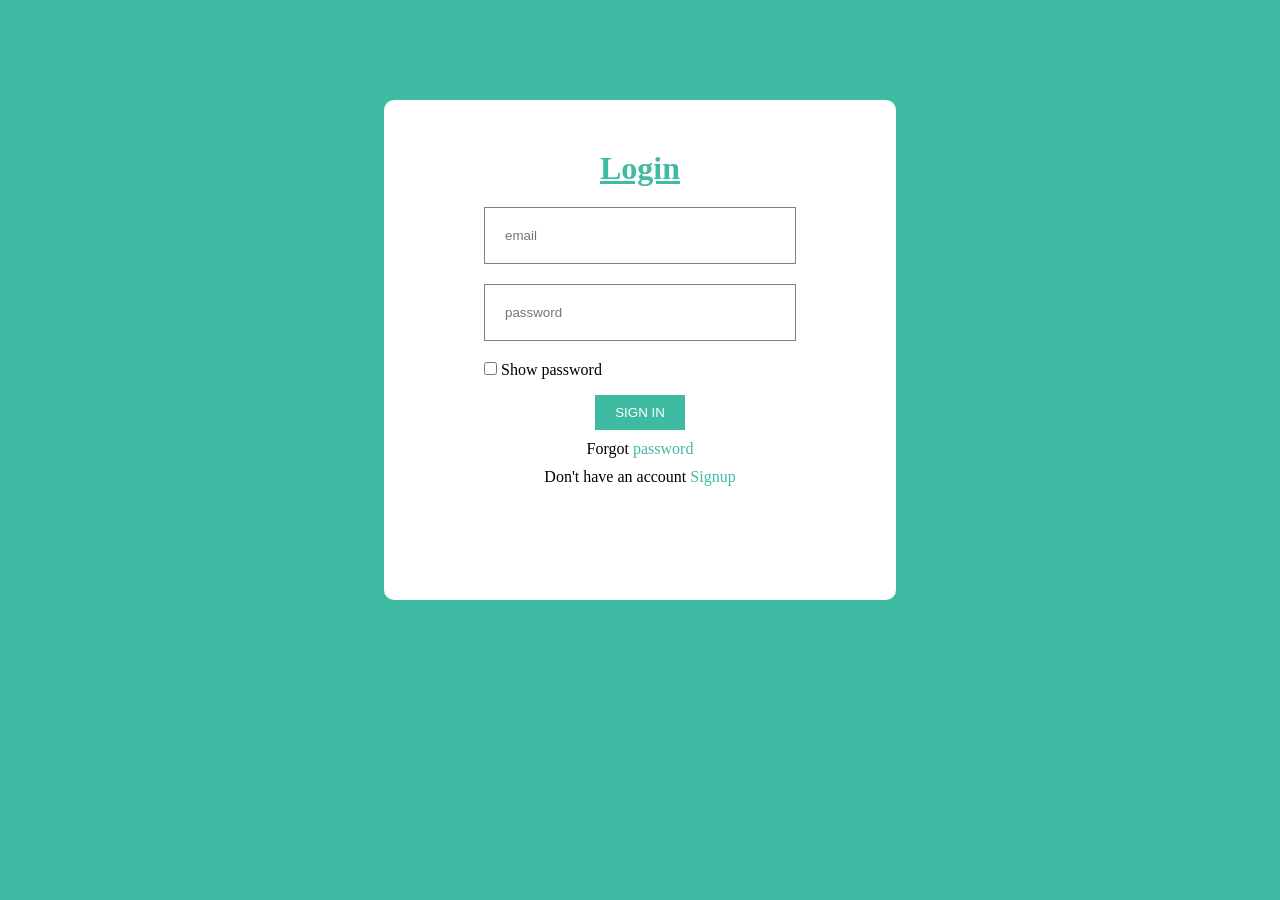
<file: index.html>
<!DOCTYPE html>
<html lang="en">
<head>
    <meta charset="UTF-8">
    <meta name="viewport" content="width=device-width, initial-scale=1.0">
	<style>
	*{
    margin: 0px;
    padding: 0px;
    box-sizing: border-box;
}

body{
    background-color: #3FBBA3;
}

form{
    background-color: white;
    width: 40%;
    height: 500px;
    margin: 100px auto;
    padding: 50px 100px;
    border-radius: 10px ;
}

/* 23:07 */

form input{
    display: block;
    padding: 20px;
    width: 100%;
    border: 1px solid gray;
    margin-bottom: 20px;

}
form h1{
    color: #3FBBA3;
    text-decoration: underline;
    text-align: center;
    margin-bottom: 20px;
}

form #show{
    display: inline;
    width: fit-content;
}

form button{
    display: block;
    background-color: #3FBBA3;
    padding: 10px 20px;
    border: none;
    text-transform: uppercase;
    color: white;
    margin: 0px auto;
    
}

form p{
    text-align: center;
    margin-top: 10px;
}
form p a{
    color: #3FBBA3;
    text-decoration: none;
    
}
</style>
    <title>login</title>
</head>
<body>
    <form>
        <h1>Login</h1>
        <input type="email"  name="email" id="email" placeholder="email">
        <input type="password" name="password" id="password" placeholder="password">
        <input type="checkbox" name="show" id="show">
        <label for="show">Show password</label>
        <button>Sign in</button>
        <p>Forgot <a href="">password</a></p>
        <p>Don't have an account <a href="">Signup</a></p>
    </form>
</body>
</html>
</file>
